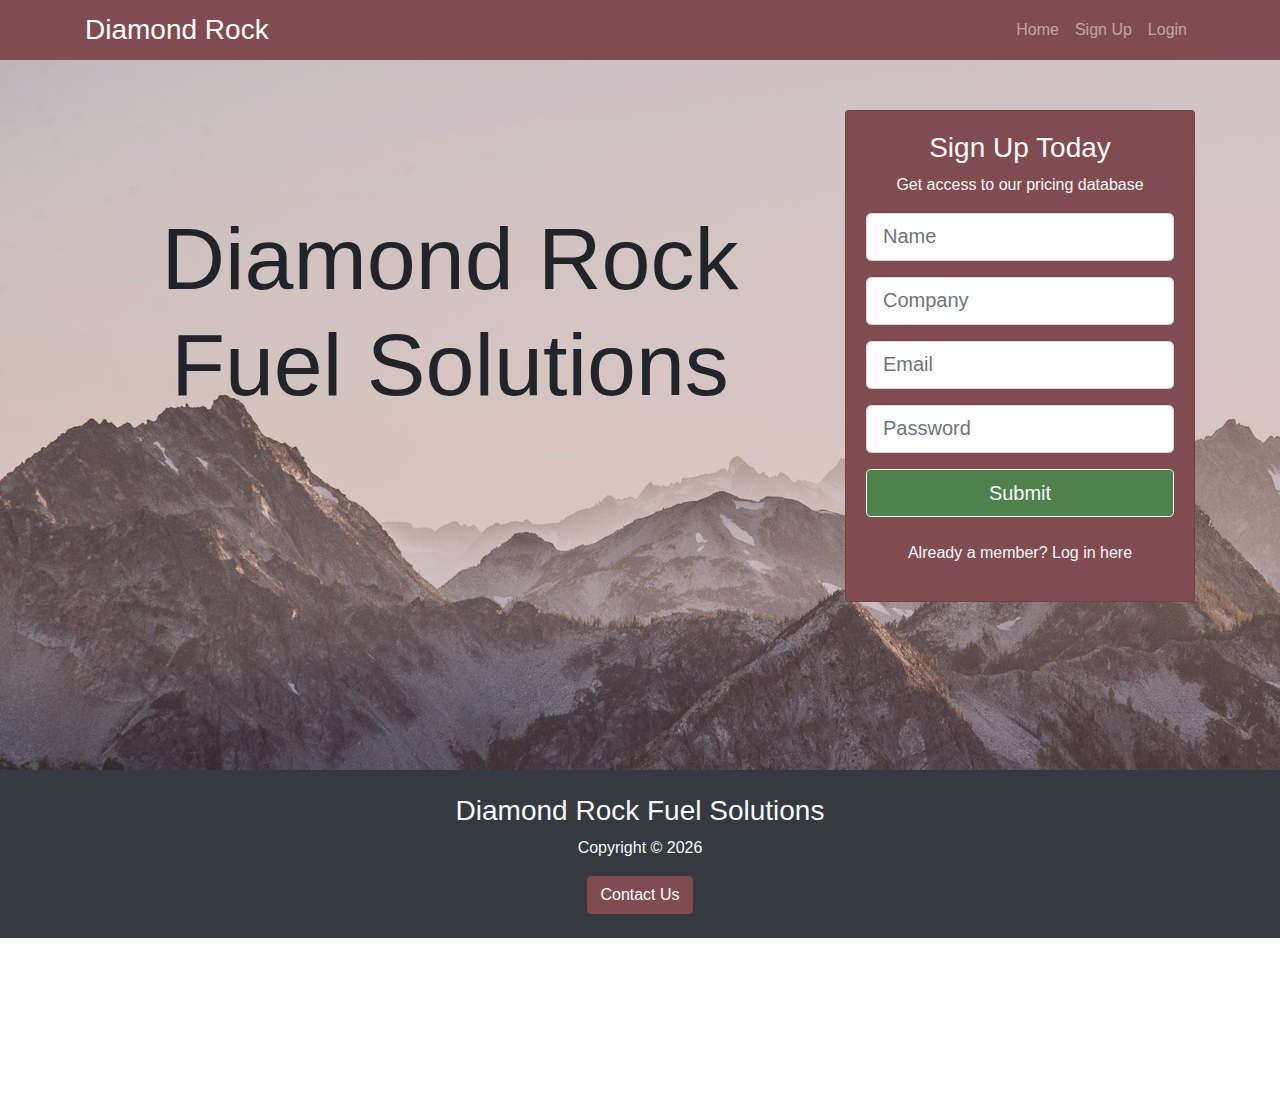
<file: index.html>
<!DOCTYPE html>
<html lang="en">
  <head>
    <meta charset="UTF-8" />
    <meta name="viewport" content="width=device-width, initial-scale=1.0" />
    <meta http-equiv="X-UA-Compatible" content="ie=edge" />
    <link
      rel="stylesheet"
      href="https://use.fontawesome.com/releases/v5.7.2/css/all.css"
      integrity="sha384-fnmOCqbTlWIlj8LyTjo7mOUStjsKC4pOpQbqyi7RrhN7udi9RwhKkMHpvLbHG9Sr"
      crossorigin="anonymous"
    />
    <link rel="stylesheet" href="css/bootstrap.css" />
    <link rel="stylesheet" href="css/style.css" />
    <title>Diamon Rock Fuel Solutions | Home</title>
  </head>

  <body>
    <!-- START HERE -->
    <nav
      class="navbar navbar-expand-sm bg-primary navbar-dark fixed-top"
      id="main-nav"
    >
      <div class="container">
        <a href="#home" class="navbar-brand">
          <div></div>
          <h3 class="d-inline align-middle">
            <i class="fas fa-mountain"></i> Diamond Rock
          </h3>
        </a>
        <button
          class="navbar-toggler"
          data-toggle="collapse"
          data-target="#navbarCollapse"
        >
          <span class="navbar-toggler-icon"></span>
        </button>
        <div class="collapse navbar-collapse" id="navbarCollapse">
          <ul class="navbar-nav ml-auto">
            <li class="nav-item"><a href="#home" class="nav-link">Home</a></li>
            <li class="nav-item">
              <a href="#home" class="nav-link">Sign Up</a>
            </li>
            <li class="nav-item">
              <a href="#home" class="nav-link">Login</a>
            </li>
          </ul>
        </div>
      </div>
    </nav>

    <header id="showcase">
      <div class="primary-overlay">
        <div class="container home-inner">
          <div class="row">
            <div class="col-lg-8 d-none d-lg-block text-center">
              <h1 class="display-2 mt-5 pt-5">
                Diamond Rock Fuel Solutions
              </h1>
            </div>

            <div class="col-lg-4 text-light">
              <div class="card bg-primary text-center card-form">
                <div class="card-body">
                  <h3>Sign Up Today</h3>
                  <p>Get access to our pricing database</p>
                  <form action="">
                    <div class="form-group">
                      <input
                        type="text"
                        class="form-control form-control-lg"
                        placeholder="Name"
                      />
                    </div>
                    <div class="form-group">
                      <input
                        type="text"
                        class="form-control form-control-lg"
                        placeholder="Company"
                      />
                    </div>
                    <div class="form-group">
                      <input
                        type="email"
                        class="form-control form-control-lg"
                        placeholder="Email"
                      />
                    </div>
                    <div class="form-group">
                      <input
                        type="password"
                        class="form-control form-control-lg"
                        placeholder="Password"
                      />
                    </div>
                    <input
                      type="submit"
                      value="Submit"
                      class="btn btn-secondary btn-outline-light  btn-lg btn-block"
                    />
                  </form>
                  <p class="mt-4">Already a member? Log in here</p>
                </div>
              </div>
            </div>
            <div id="scroll"></div>
          </div>
        </div>
      </div>
    </header>

    <footer id="main-footer" class="bg-dark text-light">
      <div class="container">
        <div class="row">
          <div class="col text-center py-4">
            <h3>Diamond Rock Fuel Solutions</h3>
            <p>Copyright &copy; <span id="year"></span></p>
            <button class="btn btn-primary">
              Contact Us
            </button>
          </div>
        </div>
      </div>
    </footer>
    <script
      src="http://code.jquery.com/jquery-3.3.1.min.js"
      integrity="sha256-FgpCb/KJQlLNfOu91ta32o/NMZxltwRo8QtmkMRdAu8="
      crossorigin="anonymous"
    ></script>
    <script
      src="https://cdnjs.cloudflare.com/ajax/libs/popper.js/1.14.3/umd/popper.min.js"
      integrity="sha384-ZMP7rVo3mIykV+2+9J3UJ46jBk0WLaUAdn689aCwoqbBJiSnjAK/l8WvCWPIPm49"
      crossorigin="anonymous"
    ></script>
    <script
      src="https://stackpath.bootstrapcdn.com/bootstrap/4.1.1/js/bootstrap.min.js"
      integrity="sha384-smHYKdLADwkXOn1EmN1qk/HfnUcbVRZyYmZ4qpPea6sjB/pTJ0euyQp0Mk8ck+5T"
      crossorigin="anonymous"
    ></script>

    <script>
      // Get the current year for the copyright
      $('#year').text(new Date().getFullYear());
    </script>
  </body>
</html>
</file>
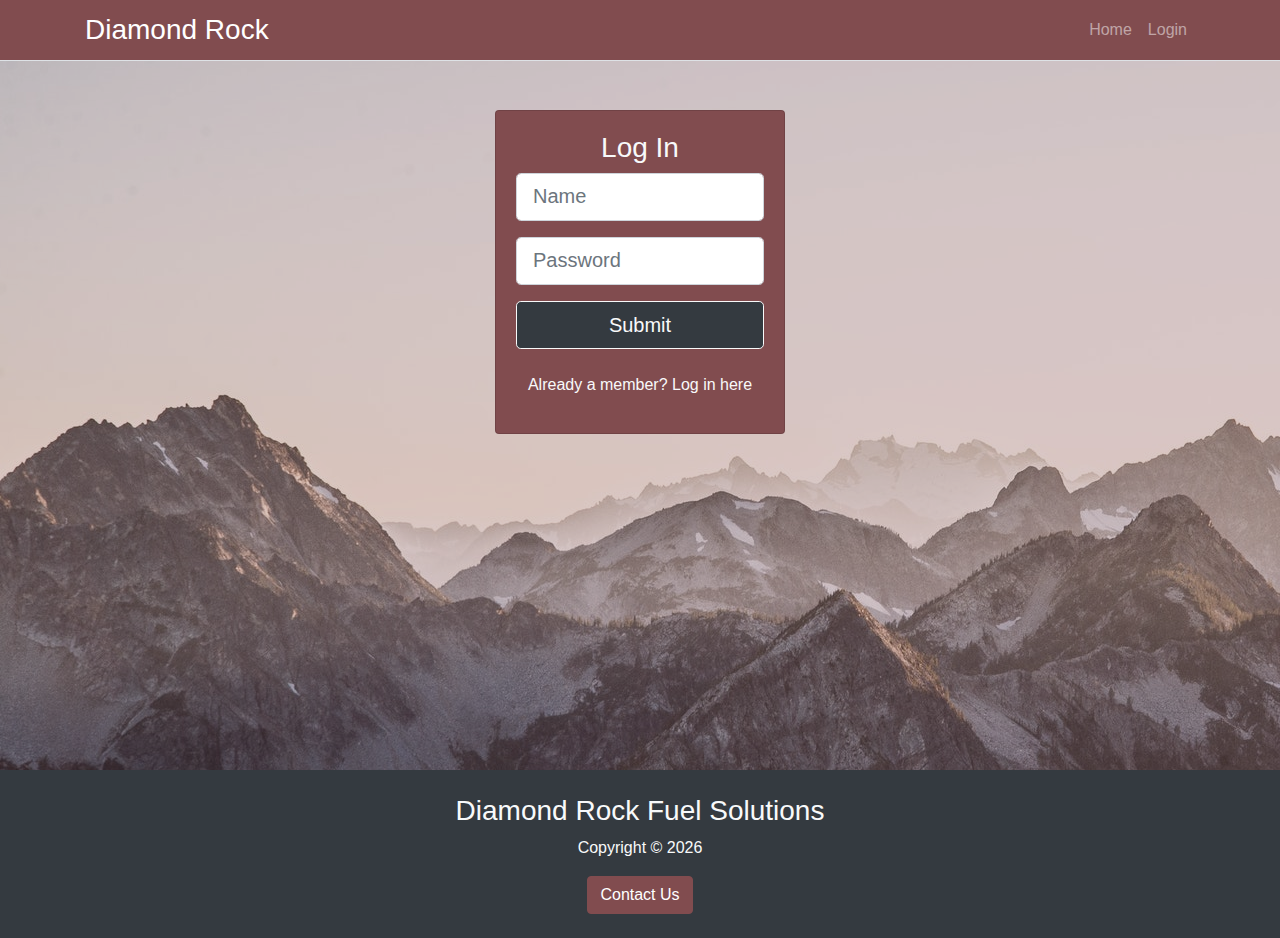
<file: login.html>
<!DOCTYPE html>
<html lang="en">
  <head>
    <meta charset="UTF-8" />
    <meta name="viewport" content="width=device-width, initial-scale=1.0" />
    <meta http-equiv="X-UA-Compatible" content="ie=edge" />
    <link
      rel="stylesheet"
      href="https://use.fontawesome.com/releases/v5.7.2/css/all.css"
      integrity="sha384-fnmOCqbTlWIlj8LyTjo7mOUStjsKC4pOpQbqyi7RrhN7udi9RwhKkMHpvLbHG9Sr"
      crossorigin="anonymous"
    />
    <link rel="stylesheet" href="css/bootstrap.css" />
    <link rel="stylesheet" href="css/style.css" />
    <title>Diamond Rock Fuel Solutions | Home</title>
  </head>

  <body>
    <!-- START HERE -->
    <nav
      class="navbar navbar-expand-sm bg-primary navbar-dark fixed-top border-bottom"
      id="main-nav"
    >
      <div class="container">
        <a href="/" class="navbar-brand">
          <div></div>
          <h3 class="d-inline align-middle">
            <i class="fas fa-mountain"></i> Diamond Rock
          </h3>
        </a>
        <button
          class="navbar-toggler"
          data-toggle="collapse"
          data-target="#navbarCollapse"
        >
          <span class="navbar-toggler-icon"></span>
        </button>
        <div class="collapse navbar-collapse" id="navbarCollapse">
          <ul class="navbar-nav ml-auto">
            <li class="nav-item"><a href="#home" class="nav-link">Home</a></li>
            <li class="nav-item">
              <a href="#home" class="nav-link">Login</a>
            </li>
          </ul>
        </div>
      </div>
    </nav>

    <header id="showcase">
      <div class="primary-overlay">
        <div class="container home-inner w-25">
          <div class="card bg-primary text-center text-light card-form">
            <div class="card-body">
              <h3>Log In</h3>
              <form action="">
                <div class="form-group">
                  <input
                    type="text"
                    class="form-control form-control-lg"
                    placeholder="Name"
                  />
                </div>
                <div class="form-group">
                  <input
                    type="password"
                    class="form-control form-control-lg"
                    placeholder="Password"
                  />
                </div>
                <input
                  type="submit"
                  value="Submit"
                  class="btn btn-dark btn-outline-light  btn-lg btn-block"
                />
              </form>
              <p class="mt-4">Already a member? Log in here</p>
            </div>
          </div>
        </div>
      </div>
    </header>

    <footer id="main-footer" class="bg-dark text-light">
      <div class="container">
        <div class="row">
          <div class="col text-center py-4">
            <h3>Diamond Rock Fuel Solutions</h3>
            <p>Copyright &copy; <span id="year"></span></p>
            <button class="btn btn-primary">
              Contact Us
            </button>
          </div>
        </div>
      </div>
    </footer>
    <script
      src="http://code.jquery.com/jquery-3.3.1.min.js"
      integrity="sha256-FgpCb/KJQlLNfOu91ta32o/NMZxltwRo8QtmkMRdAu8="
      crossorigin="anonymous"
    ></script>
    <script
      src="https://cdnjs.cloudflare.com/ajax/libs/popper.js/1.14.3/umd/popper.min.js"
      integrity="sha384-ZMP7rVo3mIykV+2+9J3UJ46jBk0WLaUAdn689aCwoqbBJiSnjAK/l8WvCWPIPm49"
      crossorigin="anonymous"
    ></script>
    <script
      src="https://stackpath.bootstrapcdn.com/bootstrap/4.1.1/js/bootstrap.min.js"
      integrity="sha384-smHYKdLADwkXOn1EmN1qk/HfnUcbVRZyYmZ4qpPea6sjB/pTJ0euyQp0Mk8ck+5T"
      crossorigin="anonymous"
    ></script>

    <script>
      // Get the current year for the copyright
      $('#year').text(new Date().getFullYear());
    </script>
  </body>
</html>
</file>
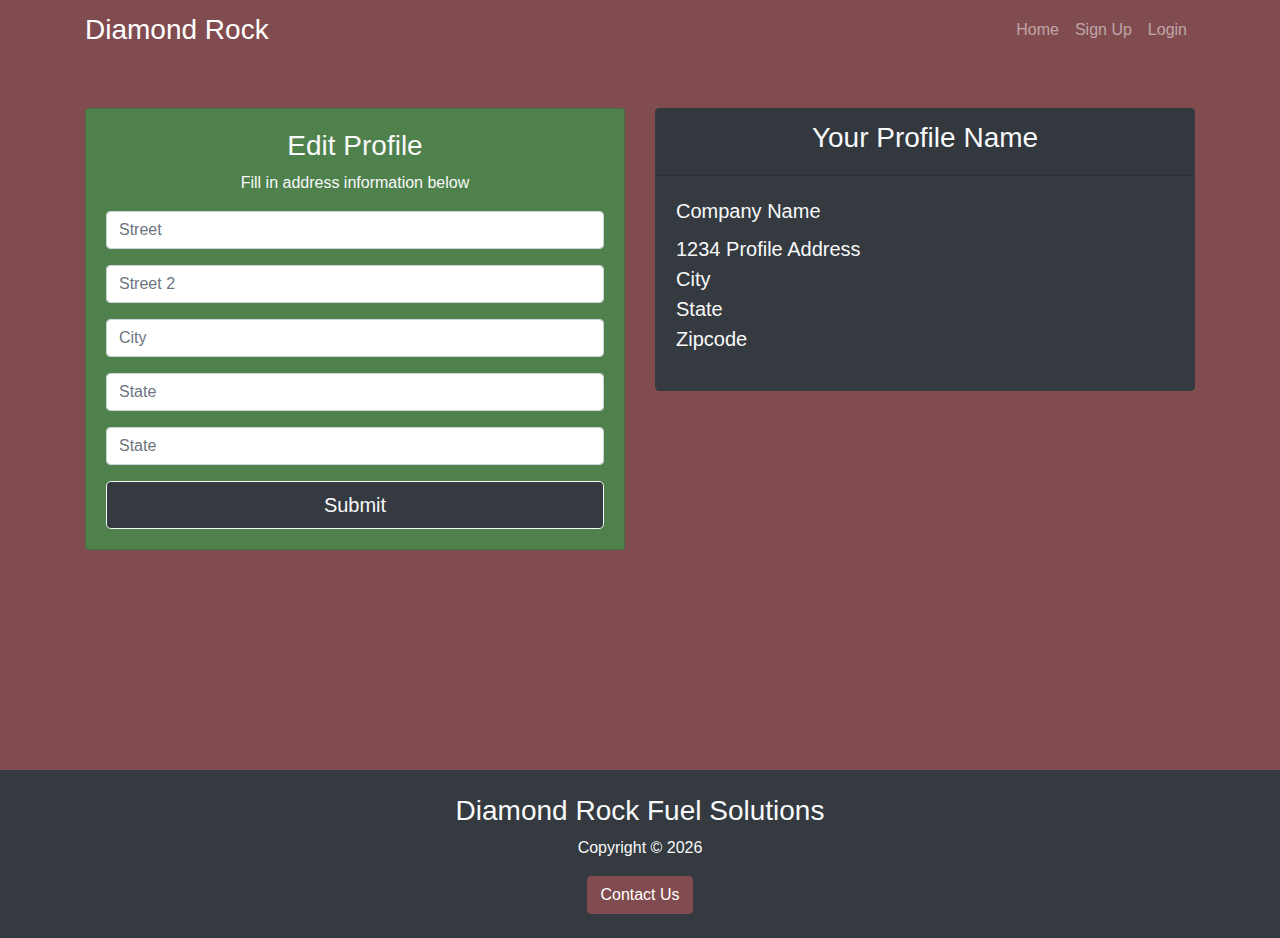
<file: profile.html>
<!DOCTYPE html>
<html lang="en">
  <head>
    <meta charset="UTF-8" />
    <meta name="viewport" content="width=device-width, initial-scale=1.0" />
    <meta http-equiv="X-UA-Compatible" content="ie=edge" />
    <link
      rel="stylesheet"
      href="https://use.fontawesome.com/releases/v5.7.2/css/all.css"
      integrity="sha384-fnmOCqbTlWIlj8LyTjo7mOUStjsKC4pOpQbqyi7RrhN7udi9RwhKkMHpvLbHG9Sr"
      crossorigin="anonymous"
    />
    <link rel="stylesheet" href="css/bootstrap.css" />
    <link rel="stylesheet" href="css/style.css" />
    <title>Diamond Rock Fuel Solutions | Home</title>
  </head>

  <body>
    <!-- START HERE -->
    <nav
      class="navbar navbar-expand-sm bg-primary navbar-dark fixed-top"
      id="main-nav"
    >
      <div class="container">
        <a href="/" class="navbar-brand">
          <div></div>
          <h3 class="d-inline align-middle">
            <i class="fas fa-mountain"></i> Diamond Rock
          </h3>
        </a>
        <button
          class="navbar-toggler"
          data-toggle="collapse"
          data-target="#navbarCollapse"
        >
          <span class="navbar-toggler-icon"></span>
        </button>
        <div class="collapse navbar-collapse" id="navbarCollapse">
          <ul class="navbar-nav ml-auto">
            <li class="nav-item"><a href="#home" class="nav-link">Home</a></li>
            <li class="nav-item">
              <a href="#home" class="nav-link">Sign Up</a>
            </li>
            <li class="nav-item">
              <a href="#home" class="nav-link">Login</a>
            </li>
          </ul>
        </div>
      </div>
    </nav>

    <header id="edit-profile" class="bg-primary">
      <div class="container">
        <div class="row">
          <div class="col-lg-6 text-light mt-5">
            <div class="card bg-secondary text-center card-form ">
              <div class="card-body">
                <h3>Edit Profile</h3>
                <p>Fill in address information below</p>
                <form action="">
                  <div class="form-group">
                    <input
                      type="text"
                      class="form-control form-control"
                      placeholder="Street"
                    />
                  </div>
                  <div class="form-group">
                    <input
                      type="text"
                      class="form-control form-control"
                      placeholder="Street 2"
                    />
                  </div>
                  <div class="form-group">
                    <input
                      type="email"
                      class="form-control form-control"
                      placeholder="City"
                    />
                  </div>
                  <div class="form-group">
                    <input
                      type="password"
                      class="form-control form-control"
                      placeholder="State"
                    />
                  </div>
                  <div class="form-group">
                    <input
                      type="password"
                      class="form-control form-control"
                      placeholder="State"
                    />
                  </div>
                  <input
                    type="submit"
                    value="Submit"
                    class="btn btn-dark btn-outline-light  btn-lg btn-block"
                  />
                </form>
              </div>
            </div>
          </div>
          <div class="col-lg-6 mt-5">
            <div class="card bg-dark border-dark text-light">
              <div class="card-header text-center ">
                <h3>Your Profile Name</h3>
              </div>
              <div class="card-body">
                <ul class="list-unstyled">
                  <li class="lead mb-2">Company Name</li>
                  <li class="lead">1234 Profile Address</li>
                  <li class="lead">City</li>
                  <li class="lead">State</li>
                  <li class="lead">Zipcode</li>
                </ul>
              </div>
            </div>
          </div>
        </div>
      </div>
    </header>

    <footer id="main-footer" class="bg-dark text-light">
      <div class="container">
        <div class="row">
          <div class="col text-center py-4">
            <h3>Diamond Rock Fuel Solutions</h3>
            <p>Copyright &copy; <span id="year"></span></p>
            <button class="btn btn-primary">
              Contact Us
            </button>
          </div>
        </div>
      </div>
    </footer>
    <script
      src="http://code.jquery.com/jquery-3.3.1.min.js"
      integrity="sha256-FgpCb/KJQlLNfOu91ta32o/NMZxltwRo8QtmkMRdAu8="
      crossorigin="anonymous"
    ></script>
    <script
      src="https://cdnjs.cloudflare.com/ajax/libs/popper.js/1.14.3/umd/popper.min.js"
      integrity="sha384-ZMP7rVo3mIykV+2+9J3UJ46jBk0WLaUAdn689aCwoqbBJiSnjAK/l8WvCWPIPm49"
      crossorigin="anonymous"
    ></script>
    <script
      src="https://stackpath.bootstrapcdn.com/bootstrap/4.1.1/js/bootstrap.min.js"
      integrity="sha384-smHYKdLADwkXOn1EmN1qk/HfnUcbVRZyYmZ4qpPea6sjB/pTJ0euyQp0Mk8ck+5T"
      crossorigin="anonymous"
    ></script>

    <script>
      // Get the current year for the copyright
      $('#year').text(new Date().getFullYear());
    </script>
  </body>
</html>
</file>
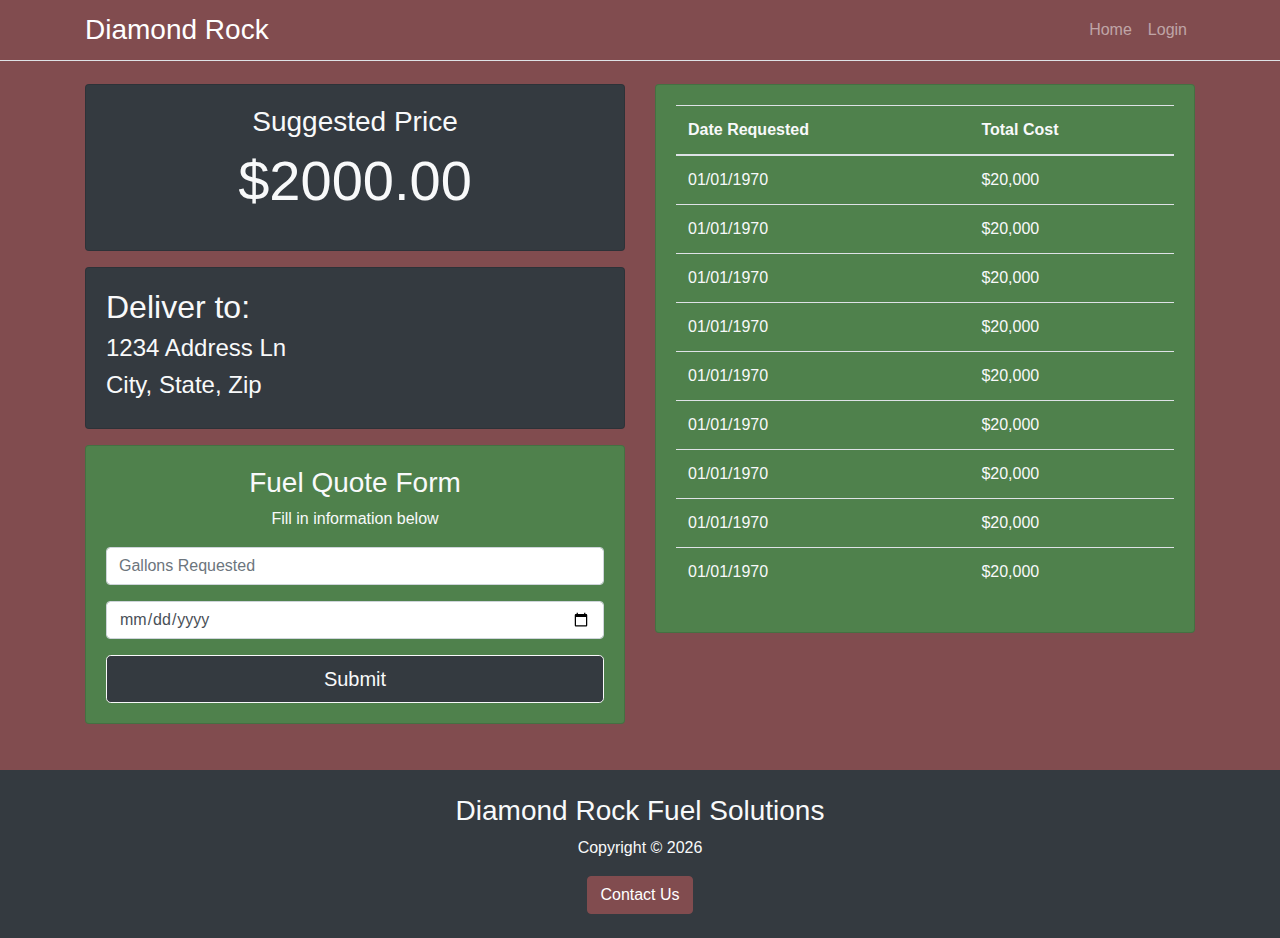
<file: quote.html>
<!DOCTYPE html>
<html lang="en">
  <head>
    <meta charset="UTF-8" />
    <meta name="viewport" content="width=device-width, initial-scale=1.0" />
    <meta http-equiv="X-UA-Compatible" content="ie=edge" />
    <link
      rel="stylesheet"
      href="https://use.fontawesome.com/releases/v5.7.2/css/all.css"
      integrity="sha384-fnmOCqbTlWIlj8LyTjo7mOUStjsKC4pOpQbqyi7RrhN7udi9RwhKkMHpvLbHG9Sr"
      crossorigin="anonymous"
    />
    <link rel="stylesheet" href="css/bootstrap.css" />
    <link rel="stylesheet" href="css/style.css" />
    <title>Diamond Rock Fuel Solutions | Home</title>
  </head>

  <body>
    <!-- START HERE -->
    <nav
      class="navbar navbar-expand-sm bg-primary navbar-dark fixed-top border-bottom"
      id="main-nav"
    >
      <div class="container">
        <a href="/" class="navbar-brand">
          <div></div>
          <h3 class="d-inline align-middle">
            <i class="fas fa-mountain"></i> Diamond Rock
          </h3>
        </a>
        <button
          class="navbar-toggler"
          data-toggle="collapse"
          data-target="#navbarCollapse"
        >
          <span class="navbar-toggler-icon"></span>
        </button>
        <div class="collapse navbar-collapse" id="navbarCollapse">
          <ul class="navbar-nav ml-auto">
            <li class="nav-item"><a href="#home" class="nav-link">Home</a></li>
            <li class="nav-item">
              <a href="#home" class="nav-link">Login</a>
            </li>
          </ul>
        </div>
      </div>
    </nav>

    <header>
      <div id="get-quote" class="bg-primary">
        <div class="container">
          <div class="row">
            <div class="col-md-6 my-4">
              <div class="card bg-dark text-light text-center mb-3">
                <div class="card-body">
                  <h3>Suggested Price</h3>
                  <p class="display-4">$2000.00</p>
                </div>
              </div>
              <div class="card bg-dark text-light mb-3">
                <div class="card-body">
                  <h2>Deliver to:</h2>
                  <h4>1234 Address Ln</h3>
                  <h4>City, State, Zip</h3>
                </div>
              </div>

              <div class="card bg-secondary text-light text-center card-form ">
                <div class="card-body">
                  <h3>Fuel Quote Form</h3>
                  <p>Fill in information below</p>
                  <form action="">
                    <div class="form-group">
                      <input
                        type="text"
                        class="form-control form-control"
                        placeholder="Gallons Requested"
                      />
                    </div>
                    <div class="form-group">
                      <input type="date" class="form-control form-control" />
                    </div>
                    <input
                      type="submit"
                      value="Submit"
                      class="btn btn-dark btn-outline-light  btn-lg btn-block"
                    />
                  </form>
                </div>
              </div>
            </div>
            <div class="col-md-6 my-4">
              <div class="card bg-secondary">
                <div class="card-body">
                  <table class="table text-light">
                    <thead>
                      <tr>
                        <th scope="col">Date Requested</th>
                        <th scope="col">Total Cost</th>
                      </tr>
                    </thead>
                    <tbody>
                      <tr>
                        <td scrope="row">01/01/1970</td>
                        <td>$20,000</td>
                      </tr>
                      <tr>
                        <td scrope="row">01/01/1970</td>
                        <td>$20,000</td>
                      </tr>
                      <tr>
                        <td scrope="row">01/01/1970</td>
                        <td>$20,000</td>
                      </tr>
                      <tr>
                        <td scrope="row">01/01/1970</td>
                        <td>$20,000</td>
                      </tr>
                      <tr>
                        <td scrope="row">01/01/1970</td>
                        <td>$20,000</td>
                      </tr>
                      <tr>
                        <td scrope="row">01/01/1970</td>
                        <td>$20,000</td>
                      </tr>
                      <tr>
                        <td scrope="row">01/01/1970</td>
                        <td>$20,000</td>
                      </tr>
                      <tr>
                        <td scrope="row">01/01/1970</td>
                        <td>$20,000</td>
                      </tr>
                      <tr>
                        <td scrope="row">01/01/1970</td>
                        <td>$20,000</td>
                      </tr>
                    </tbody>
                  </table>
                </div>
              </div>
            </div>
          </div>
        </div>
      </div>
    </header>

    <footer id="main-footer" class="bg-dark text-light">
      <div class="container">
        <div class="row">
          <div class="col text-center py-4">
            <h3>Diamond Rock Fuel Solutions</h3>
            <p>Copyright &copy; <span id="year"></span></p>
            <button class="btn btn-primary">
              Contact Us
            </button>
          </div>
        </div>
      </div>
    </footer>
    <script
      src="http://code.jquery.com/jquery-3.3.1.min.js"
      integrity="sha256-FgpCb/KJQlLNfOu91ta32o/NMZxltwRo8QtmkMRdAu8="
      crossorigin="anonymous"
    ></script>
    <script
      src="https://cdnjs.cloudflare.com/ajax/libs/popper.js/1.14.3/umd/popper.min.js"
      integrity="sha384-ZMP7rVo3mIykV+2+9J3UJ46jBk0WLaUAdn689aCwoqbBJiSnjAK/l8WvCWPIPm49"
      crossorigin="anonymous"
    ></script>
    <script
      src="https://stackpath.bootstrapcdn.com/bootstrap/4.1.1/js/bootstrap.min.js"
      integrity="sha384-smHYKdLADwkXOn1EmN1qk/HfnUcbVRZyYmZ4qpPea6sjB/pTJ0euyQp0Mk8ck+5T"
      crossorigin="anonymous"
    ></script>

    <script>
      // Get the current year for the copyright
      $('#year').text(new Date().getFullYear());
    </script>
  </body>
</html>
</file>
<file: css/style.css>
body {
  margin-top: 60px; }

.home-inner {
  padding-top: 50px; }

#showcase {
  position: relative;
  background: url("../img/mountains.jpg");
  min-height: 710px; }
  #showcase .primary-overlay {
    background: rgba(129, 76, 79, 0.3);
    position: absolute;
    top: 0;
    left: 0;
    width: 100%;
    height: 100%; }

#edit-profile {
  position: relative;
  min-height: 710px; }

#get-quote {
  position: relative;
  min-height: 710px; }

#scroll {
  padding-top: 1000px; }
</file>
